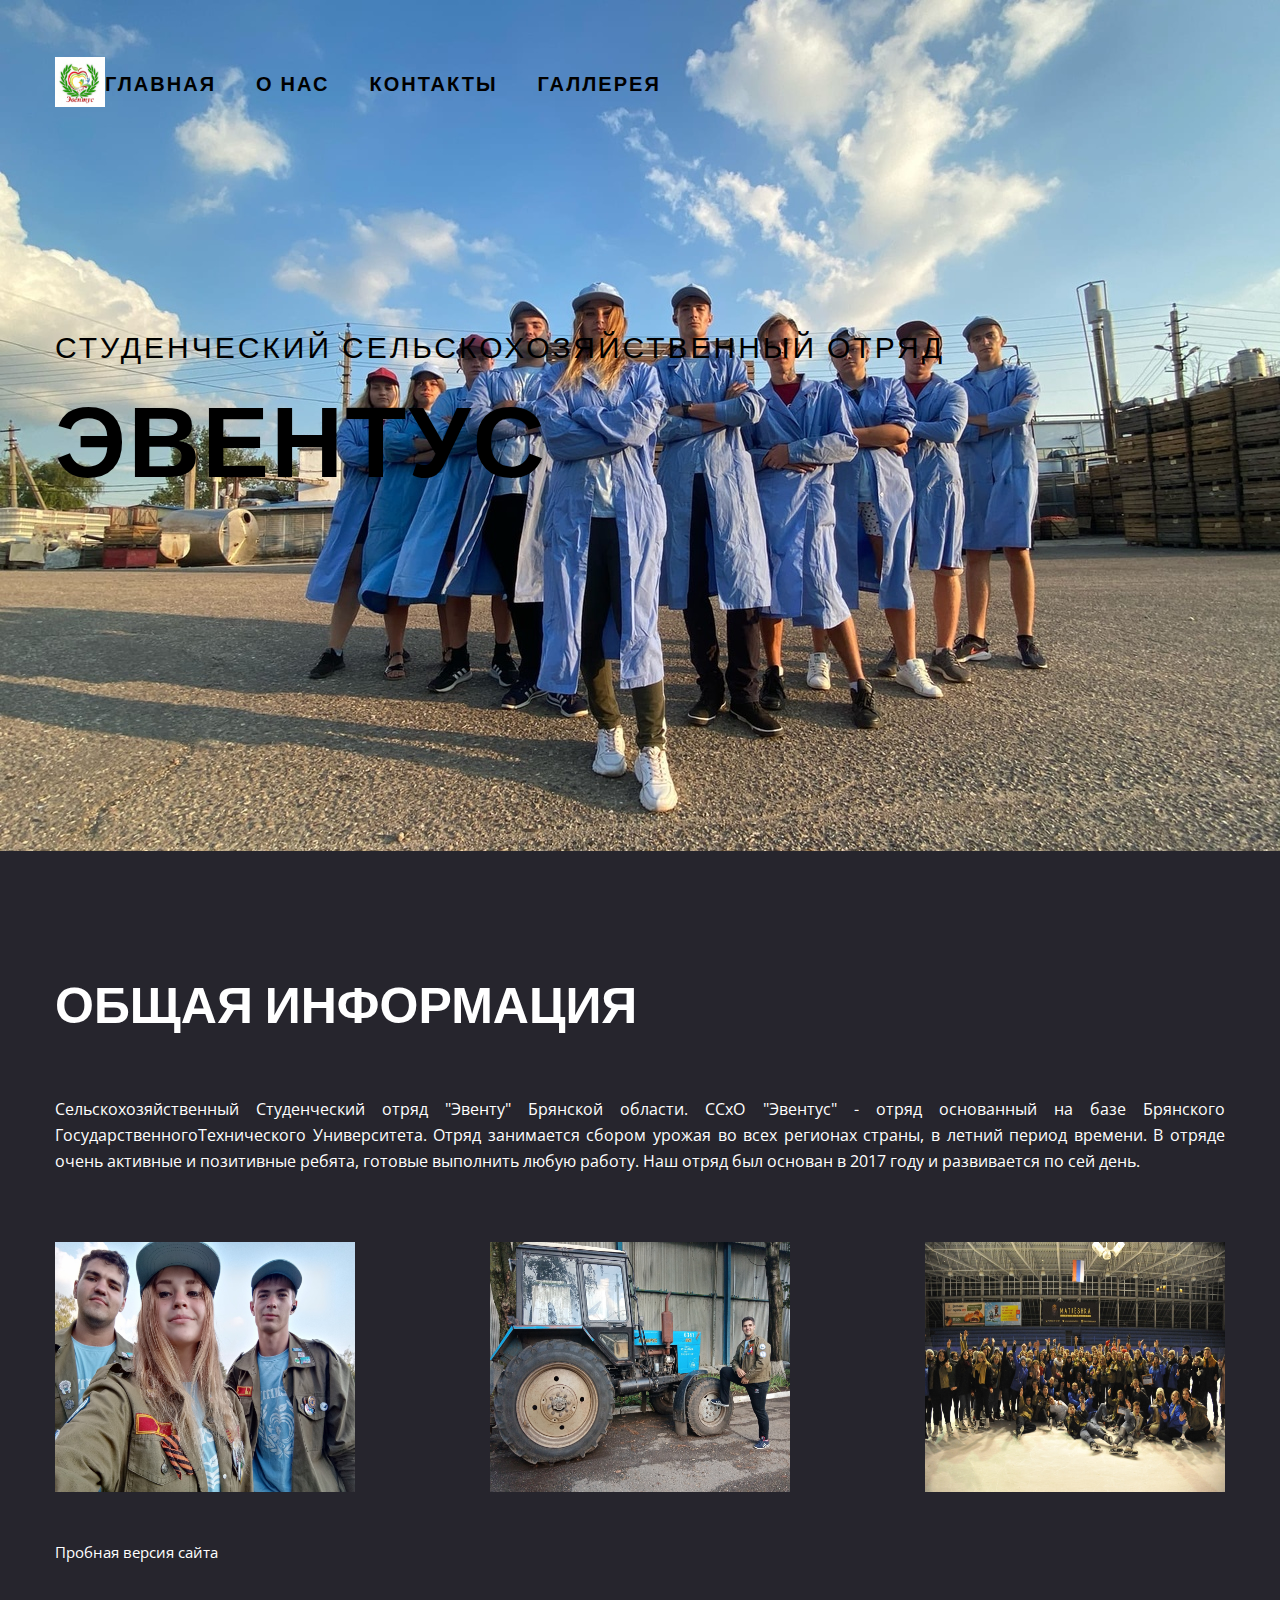
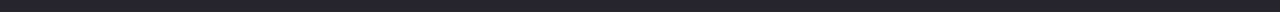
<file: index.html>
<!DOCTYPE html>
<html lang="en">
<head>
	<meta charset="UTF-8">
	<title>ССхО "Эвентус"</title>
	<link href="https://fonts.googleapis.com/css2?family=Anton&family=Open+Sans&display=swap" rel="stylesheet">
	<link rel="icon" href="img/favicon.png" type="image/x-icon">
	<link rel="shortcut icon" href="img/favicon.png" type="image/x-icon"> 
	<link rel="stylesheet" href="css/main.css">
</head>
<body>
	<header id="header" class="header">
		<div class="container">
			<div class="nav">
				<img src="img/logo.jpg" alt="Burning Man" width="50" height="50">
				<ul class="menu">
					<li class="active">
						<a href="index.html">
							Главная
						</a>
					</li>
					<li>
						<a href="facts.html">
							О нас
						</a>
					</li>
					<li>
						<a href="contact.html">
							Контакты
						</a>
					</li>	
					<li>
						<a href="gallery.html">
							Галлерея
						</a>
					</li>	
				</ul>
				
			</div>
			<div class="offer">
				<p>
					Студенческий сельскохозяйственный отряд
				</p>
				<h1>
					Эвентус
				</h1>
				
			</div>
		</div>
	</header>
	<section id="about" class="about">
		<div class="container">
			<h2>Общая информация</h2>
			<div class="description">
					<p>
						Сельскохозяйственный Студенческий отряд "Эвенту" Брянской области. ССхО "Эвентус" - отряд основанный на базе Брянского ГосударственногоТехнического Университета. Отряд занимается сбором урожая во всех регионах страны, в летний период времени.
						В отряде очень активные и позитивные ребята, готовые выполнить любую работу. Наш отряд был основан в 2017 году и развивается по сей день.

					</p>
							
			</div>
			<div class="gallery">
				<img src="img/img1.jpg" alt="photo 1" width="300" height="250" title="Лето 2020">
				<img src="img/img2.jpg" alt="photo 1" width="300" height="250" title="Лето 2020">
				<img src="img/img3.jpg" alt="photo 1" width="300" height="250" title="Снежный десант">
				
			</div>
		</div>
	</section>
	<footer id="footer" class="footer">
		<div class="container">
			<div class="footer-text">
				Пробная версия сайта
			</div>
		</div>
	</footer>
</body>
</html>
</file>
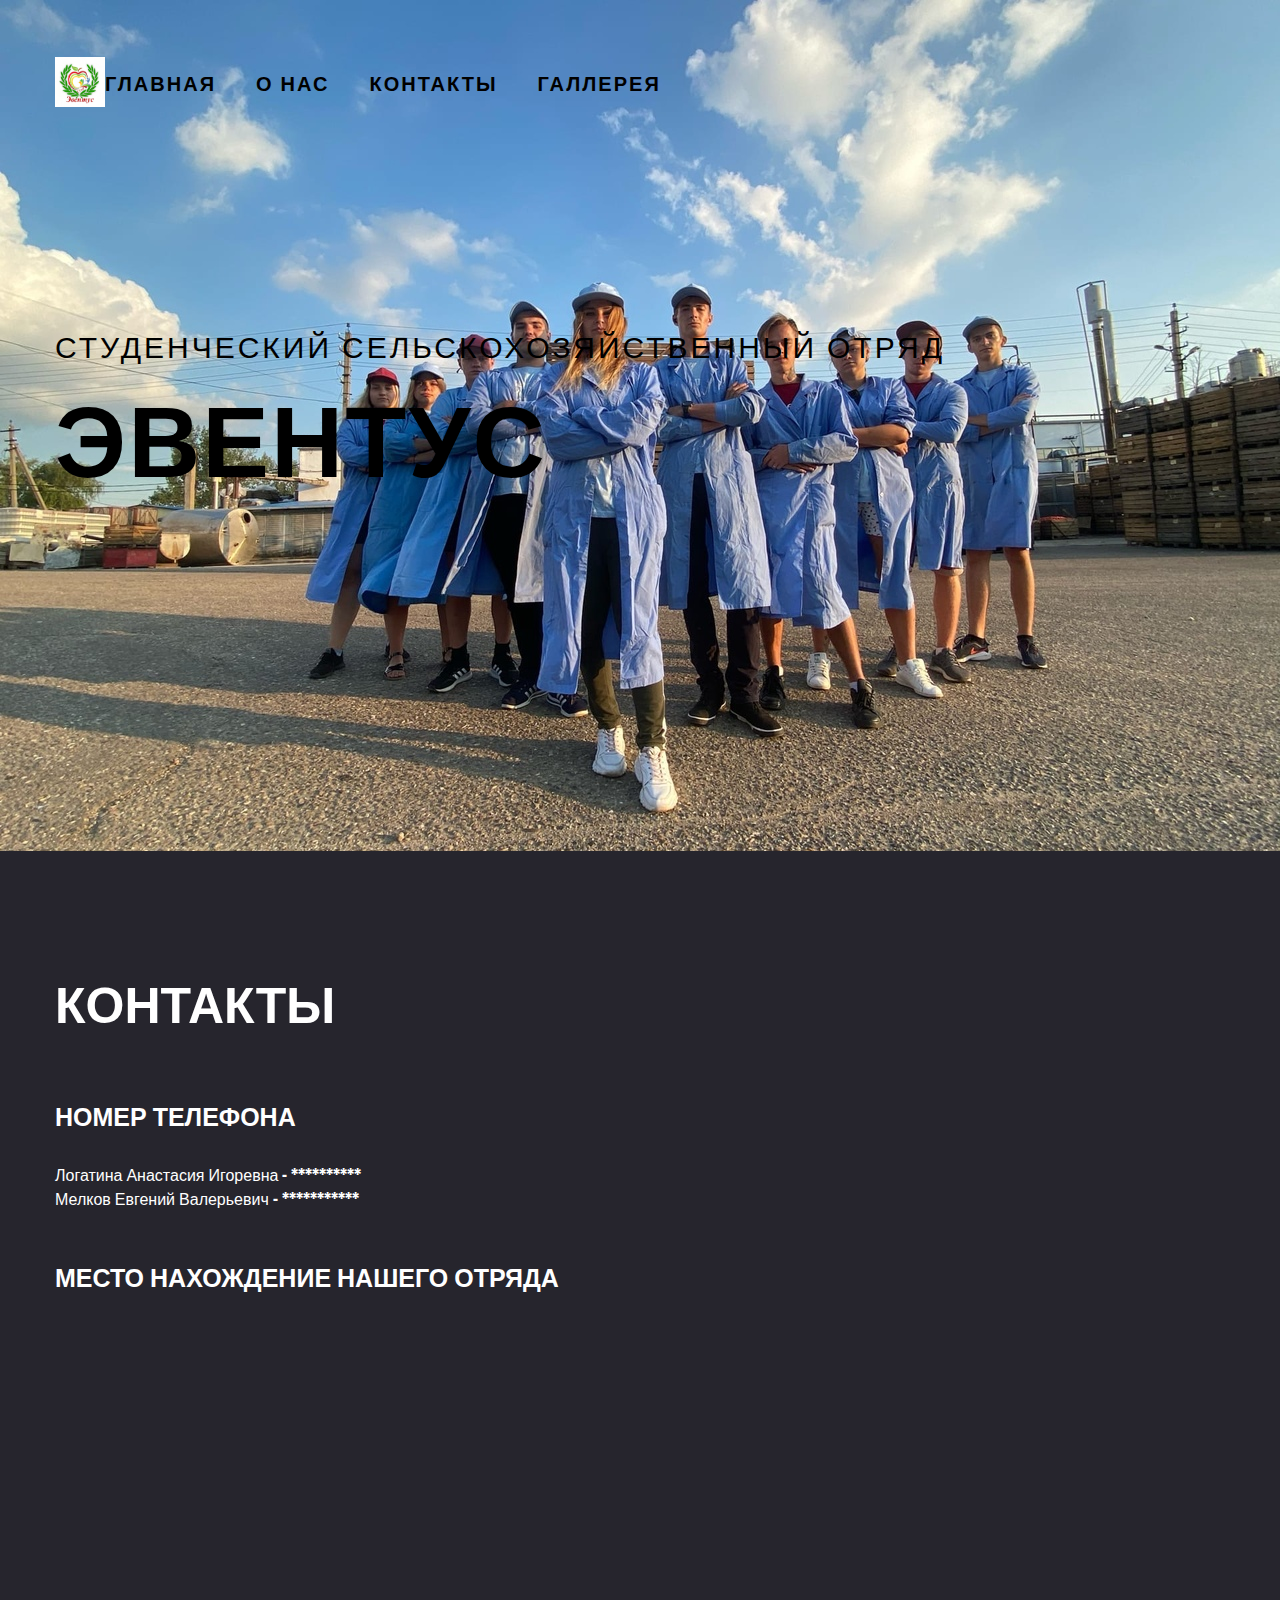
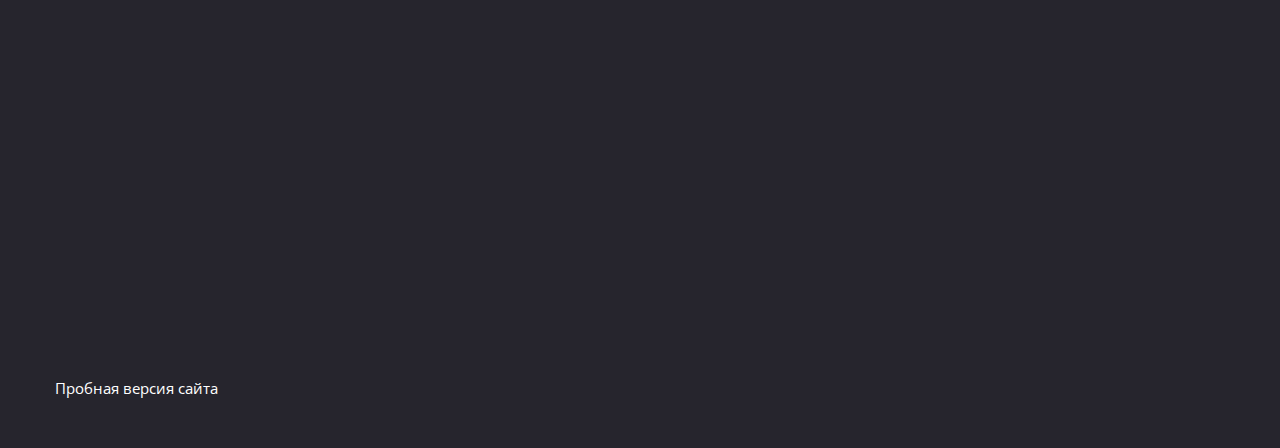
<file: contact.html>
<!DOCTYPE html>
<html lang="en">
<head>
	<meta charset="UTF-8">
	<title>ССхО "Эвентус"</title>
	<link href="https://fonts.googleapis.com/css2?family=Anton&family=Open+Sans&display=swap" rel="stylesheet">
	<link rel="icon" href="img/favicon.png" type="image/x-icon">
	<link rel="shortcut icon" href="img/favicon.png" type="image/x-icon"> 
	<link rel="stylesheet" href="css/main.css">
</head>
<body>
	<header id="header" class="header">
		<div class="container">
			<div class="nav">
				<img src="img/logo.jpg" alt="Burning Man" width="50" height="50">
				<ul class="menu">
					<li >
						<a href="index.html">
							Главная
						</a>
					</li>
					<li>
						<a href="facts.html">
							О нас
						</a>
					</li>
					<li class="active">
						<a href="contact.html">
							Контакты
						</a>
					</li>
					<li>
						<a href="gallery.html">
							Галлерея
						</a>
					</li>	
				</ul>
				
			</div>
			<div class="offer">
				<p>
					Студенческий сельскохозяйственный отряд
				</p>
				<h1>
					Эвентус
				</h1>
				
			</div>
		</div>

		</header>
	<section id="about" class="about">
		<div class="container">
			<h2>Контакты</h2>
			<div class="review">
				<h3>Номер телефона</h3>
				<p>
   					Логатина Анастасия Игоревна - **********
				</p>
				<p>
					Мелков Евгений Валерьевич - ***********
				</p>
				<br><br>
				</div class="map">
				<h3>Место нахождение нашего отряда</h3>
				<map name="">
					<iframe src="https://www.google.com/maps/embed?pb=!1m18!1m12!1m3!1d2004.8498699714035!2d34.3029807217846!3d53.30419157026127!2m3!1f0!2f0!3f0!3m2!1i1024!2i768!4f13.1!3m3!1m2!1s0x4132a83d28f8681d%3A0xd1b982a10bf9b173!2z0JHRgNGP0L3RgdC60LjQuSDQs9C-0YHRg9C00LDRgNGB0YLQstC10L3QvdGL0Lkg0YLQtdGF0L3QuNGH0LXRgdC60LjQuSDRg9C90LjQstC10YDRgdC40YLQtdGC!5e0!3m2!1sru!2sru!4v1600728202530!5m2!1sru!2sru" width="800" height="600" frameborder="0" style="border:0;" allowfullscreen="" aria-hidden="false" tabindex="0"></iframe>
				</map>
			</div>
		</div>

	</section>
	<footer id="footer" class="footer">
		<div class="container">
			<div class="footer-text">
				Пробная версия сайта
			</div>
		</div>
	</footer>
</body>
</html>
</file>
<file: css/main.css>
body {
	padding: 0;
	margin: 0;
	font-family: 'Anton', sans-serif;
	color: white;
	font-size: 16px;
	background: #26252d;
}

* {
	box-sizing: border-box;
}

h1,h2, h3, h4, h5, h6 {
	padding: 0;
	margin: 0;
	text-transform: uppercase;
}
 
h2 {
	font-size: 50px;
	margin-bottom: 58px;
}

h3 {
	font-size: 25px;
	margin-bottom: 28px;
}

a {
	text-decoration: none;
}

section {
	padding-top: 113px	
}

p {
	margin: 0;
}

ul, li {
	display: block;
	padding: 0;
	margin: 0;
}

.container {
	width: 1170px;
	/*позиционирование по центру*/
	margin: 0 auto; 
}



.header {
	background: url('../img/header-bg2.jpg') no-repeat center top / cover;
	padding-top: 57px;
	color: #000;
	padding-bottom: 322px;
}

header a {
	color: #000;
}

.logo {
	margin-right: 69px;

}

.menu {
	display: flex;
}

.menu li a {
	text-transform: uppercase;
	font-size: 20px;
	letter-spacing: 0.1em;
	font-weight: bold;
	
	}

.menu li a:hover {
	border-bottom: 1px solid #fff;
	
}

.menu li {
	margin-right: 40px;

}


.nav {
	display: flex;
	align-items: center; 	
}

.offer {
	text-transform: uppercase;
	margin-top: 216px;
}

.offer p {
	font-size: 30px;
	letter-spacing: 0.1em;
}

.offer h1 {
	font-size: 100px;
	margin-bottom: 19px;
	margin-top: -9px;
	letter-spacing: 0.02em

}

.btn {
	display: block;
	font-size: 17px;
	text-align: center;
	letter-spacing: 0.1em;
	padding: 17px 47px;
	border: 1px solid #fff;
	width: 238px;
	transition: all 0.5s ease;
}

.btn:hover {
	background: #fff;
    color: #000;
}

.description {
	display: flex;
	justify-content: space-between;
}
	


.description p {
	font-family: 'Open Sans', sans-serif;
	font-weight: 400;
	text-align: justify;
	line-height: 1.62em;
}

.desc-left, .desc-right {
	width: 567px;
}

.facts{
	font-family: 'Open Sans', sans-serif;
	font-weight: 400;
	text-align: justify;
	line-height: 1.62em;
	margin-top: 67px;
	display: flex;
	justify-content: space-between;

}

.map{
	
	margin-top: 67px;

}

.gallery {
	margin-top: 67px;
	display: flex;
	justify-content: space-between;
}

.gallery img {
	transition: all 0.6s ease;
}

.gallery img:hover {
	box-shadow: 0 20px 40px rgba(255,255,255,0.3);	
}

.gallery1 {
	margin-top: 67px;
	display: flex;
	flex-wrap: wrap;
	justify-content: space-between;
}
.gallery1 img {
	transition: all 0.6s ease;
}
.gallery1 img:hover{
	box-shadow: 0 20px 40px rgba(255,255,255,0.3);
	transform: scale(1.5);
}


.footer-text {
	font-size: 15px;
	font-family: 'Open Sans', sans-serif;
	padding: 50px 0
}
</file>
